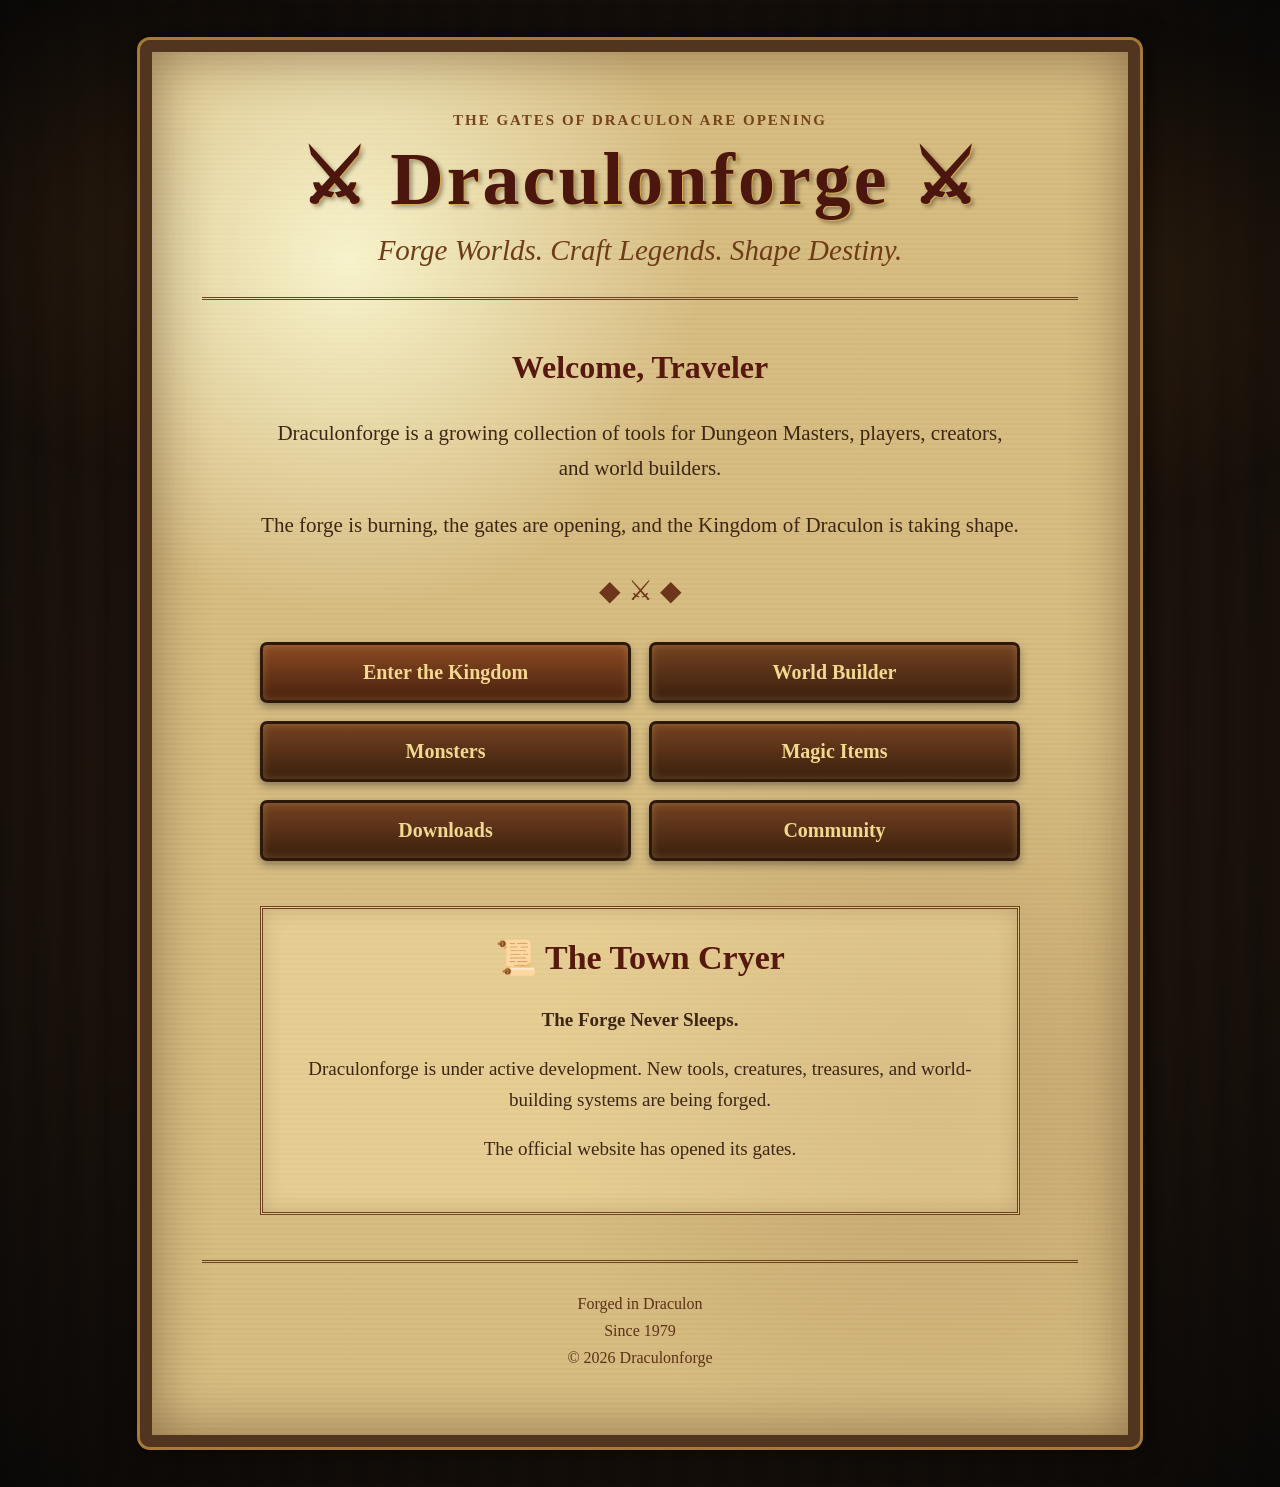
<file: index.html>
<!DOCTYPE html>
<html lang="en">
<head>
  <meta charset="UTF-8">
  <meta name="viewport" content="width=device-width, initial-scale=1.0">
  <title>Draculonforge</title>
  <meta name="description" content="Tools for Dungeon Masters, players, creators, and world builders.">
  <link rel="stylesheet" href="css/style.css">
  <script src="js/main.js" defer></script>
</head>
<body>
  <main class="parchment">
    <header class="site-header">
      <p class="eyebrow">The gates of Draculon are opening</p>
      <h1>⚔ Draculonforge ⚔</h1>
      <p class="subtitle">Forge Worlds. Craft Legends. Shape Destiny.</p>
    </header>

    <section class="welcome">
      <h2>Welcome, Traveler</h2>
      <p>Draculonforge is a growing collection of tools for Dungeon Masters, players, creators, and world builders.</p>
      <p>The forge is burning, the gates are opening, and the Kingdom of Draculon is taking shape.</p>
    </section>

    <div class="divider">◆ ⚔ ◆</div>

    <nav class="menu" aria-label="Main navigation">
      <a class="primary-link" href="#town-cryer">Enter the Kingdom</a>
      <a href="pages/world-builder.html">World Builder</a>
      <a href="pages/monsters.html">Monsters</a>
      <a href="pages/magic-items.html">Magic Items</a>
      <a href="downloads/">Downloads</a>
      <a href="pages/community.html">Community</a>
    </nav>

    <section class="town-cryer" id="town-cryer">
      <h2>📜 The Town Cryer</h2>
      <p><strong>The Forge Never Sleeps.</strong></p>
      <p>Draculonforge is under active development. New tools, creatures, treasures, and world-building systems are being forged.</p>
      <p>The official website has opened its gates.</p>
    </section>

    <footer class="site-footer">
      <p>Forged in Draculon</p>
      <p>Since 1979</p>
      <p>© 2026 Draculonforge</p>
    </footer>
  </main>
</body>
</html>
</file>
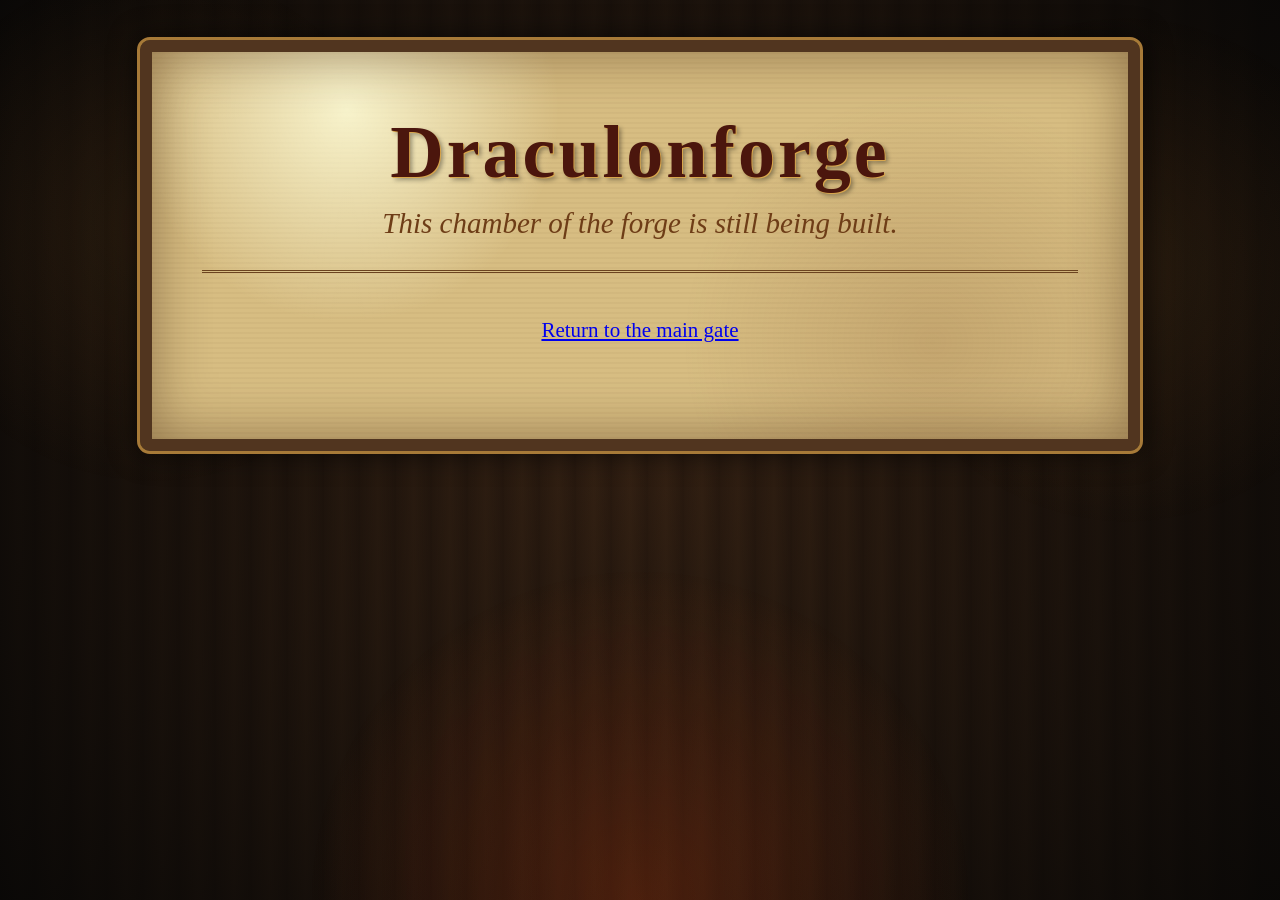
<file: pages/community.html>
<!DOCTYPE html>
<html lang="en">
<head>
  <meta charset="UTF-8">
  <meta name="viewport" content="width=device-width, initial-scale=1.0">
  <title>Draculonforge</title>
  <link rel="stylesheet" href="../css/style.css">
</head>
<body>
  <main class="parchment">
    <header class="site-header">
      <h1>Draculonforge</h1>
      <p class="subtitle">This chamber of the forge is still being built.</p>
    </header>
    <section class="welcome">
      <p><a href="../index.html">Return to the main gate</a></p>
    </section>
  </main>
</body>
</html>
</file>
<file: css/style.css>
:root {
  --ink: #3d2614;
  --red-ink: #57190f;
  --gold: #d8a64c;
  --parchment: #d7bd82;
  --wood-dark: #24170f;
  --wood-mid: #51351f;
  --button-top: #744221;
  --button-bottom: #3a1f0d;
  --button-text: #f3d891;
}

* { box-sizing: border-box; }

html { scroll-behavior: smooth; }

body {
  margin: 0;
  min-height: 100vh;
  padding: 40px 20px;
  color: var(--ink);
  font-family: Georgia, "Times New Roman", serif;
  background:
    radial-gradient(circle at center, rgba(80,48,20,.18), rgba(8,7,6,.94)),
    repeating-linear-gradient(90deg, #24170f 0, #2e1e13 18px, #21150e 36px);
}

body::before {
  content: "";
  position: fixed;
  inset: 0;
  pointer-events: none;
  background:
    radial-gradient(circle at 50% 100%, rgba(255,85,25,.22), transparent 30%),
    radial-gradient(circle at 12% 25%, rgba(255,160,60,.08), transparent 20%),
    radial-gradient(circle at 88% 30%, rgba(255,160,60,.08), transparent 20%);
  animation: forgeGlow 4s ease-in-out infinite alternate;
}

.parchment {
  position: relative;
  z-index: 1;
  width: min(100%, 1000px);
  margin: 0 auto;
  padding: 60px 50px;
  background:
    radial-gradient(circle at 20% 15%, rgba(255,255,220,.82), transparent 25%),
    radial-gradient(circle at 80% 75%, rgba(110,61,24,.18), transparent 30%),
    repeating-linear-gradient(0deg, rgba(80,45,20,.035) 0, rgba(80,45,20,.035) 2px, transparent 2px, transparent 5px),
    var(--parchment);
  border: 12px solid var(--wood-mid);
  outline: 3px solid #a77a38;
  border-radius: 10px;
  box-shadow: 0 0 30px rgba(0,0,0,.72), inset 0 0 55px rgba(65,35,12,.48);
}

.site-header {
  padding-bottom: 30px;
  text-align: center;
  border-bottom: 3px double #6b431f;
}

.eyebrow {
  margin: 0 0 10px;
  color: #76431d;
  font-size: 15px;
  font-weight: bold;
  letter-spacing: 2px;
  text-transform: uppercase;
}

h1 {
  margin: 0;
  color: #4b160d;
  font-size: clamp(40px, 7vw, 74px);
  letter-spacing: 3px;
  line-height: 1.1;
  text-shadow: 1px 1px 0 var(--gold), 3px 3px 4px rgba(0,0,0,.35);
}

.subtitle {
  margin: 14px 0 0;
  color: #6e3d17;
  font-size: clamp(19px, 3vw, 29px);
  font-style: italic;
}

.welcome {
  max-width: 760px;
  margin: 40px auto 30px;
  text-align: center;
  font-size: 21px;
  line-height: 1.7;
}

.welcome h2 {
  margin-bottom: 12px;
  color: var(--red-ink);
  font-size: 32px;
}

.divider {
  margin: 28px auto;
  color: #6d3519;
  font-size: 28px;
  text-align: center;
}

.menu {
  display: grid;
  grid-template-columns: repeat(2, minmax(0, 1fr));
  gap: 18px;
  max-width: 760px;
  margin: 35px auto;
}

.menu a {
  display: block;
  padding: 16px 14px;
  color: var(--button-text);
  font-size: 20px;
  font-weight: bold;
  text-align: center;
  text-decoration: none;
  background: linear-gradient(var(--button-top), var(--button-bottom));
  border: 3px solid #2d180c;
  border-radius: 7px;
  box-shadow: inset 0 0 8px rgba(255,215,130,.25), 0 4px 8px rgba(0,0,0,.35);
  transition: transform .2s ease, filter .2s ease;
}

.menu a:hover,
.menu a:focus-visible {
  transform: translateY(-3px);
  filter: brightness(1.18);
}

.menu .primary-link {
  background: linear-gradient(#8a4b24, #4a210d);
}

.town-cryer {
  max-width: 760px;
  margin: 45px auto 20px;
  padding: 28px;
  text-align: center;
  background: rgba(255,235,177,.35);
  border: 3px double #6e3f1c;
  box-shadow: inset 0 0 20px rgba(84,47,18,.2);
}

.town-cryer h2 {
  margin-top: 0;
  color: var(--red-ink);
  font-size: 34px;
}

.town-cryer p {
  font-size: 19px;
  line-height: 1.6;
}

.site-footer {
  margin-top: 45px;
  padding-top: 25px;
  color: #5a3216;
  font-size: 16px;
  line-height: 1.4;
  text-align: center;
  border-top: 3px double #6b431f;
}

.site-footer p { margin: 5px 0; }

@keyframes forgeGlow {
  from { opacity: .62; transform: scale(1); }
  to { opacity: 1; transform: scale(1.025); }
}

@media (max-width: 700px) {
  body { padding: 15px 10px; }
  .parchment { padding: 45px 22px; border-width: 8px; }
  .menu { grid-template-columns: 1fr; }
  .welcome { font-size: 18px; }
  .town-cryer { padding: 22px 18px; }
}

@media (prefers-reduced-motion: reduce) {
  html { scroll-behavior: auto; }
  body::before { animation: none; }
  .menu a { transition: none; }
}
</file>
